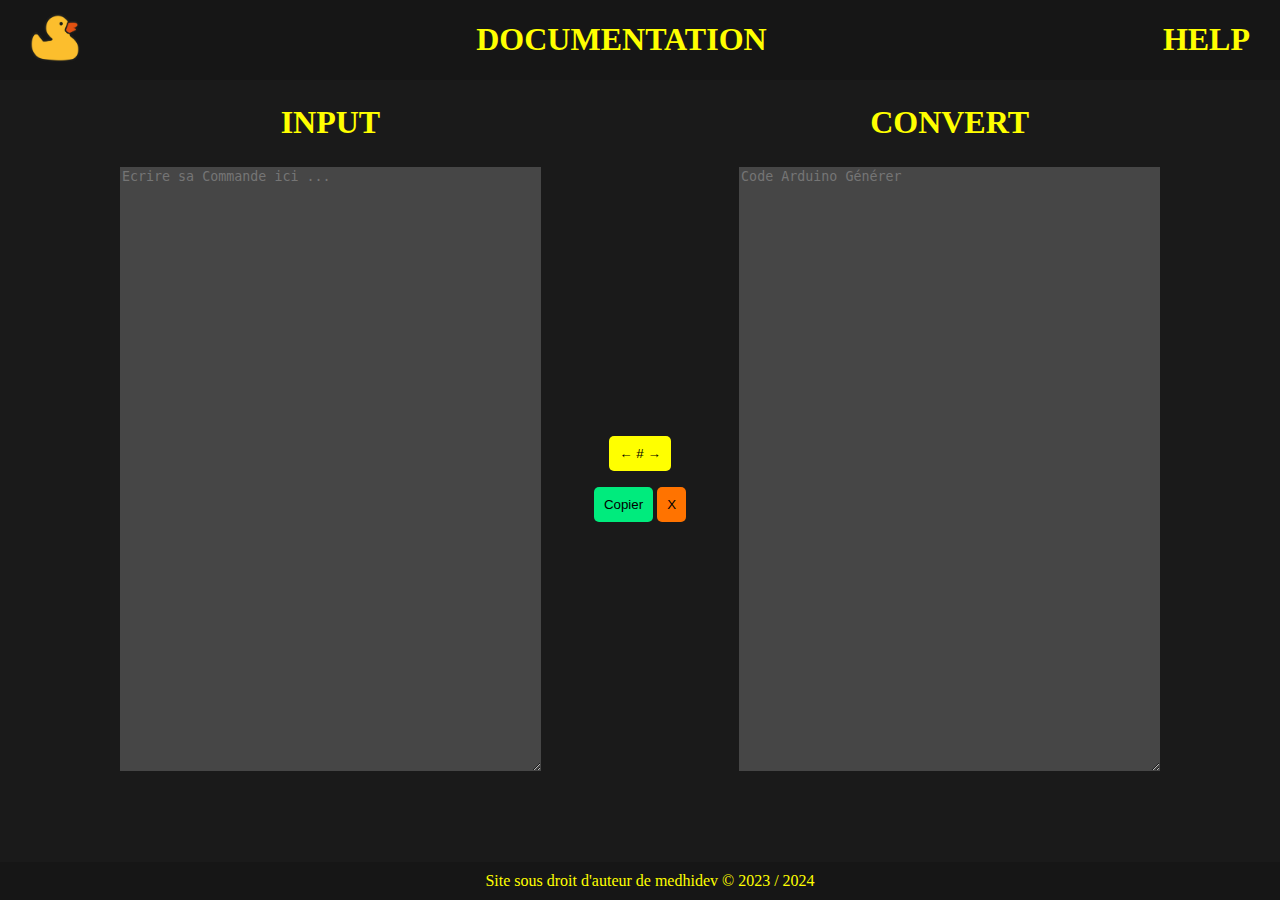
<file: index.html>
<!DOCTYPE html>
<html lang="fr">
<head>
    <meta charset="UTF-8">
    <meta http-equiv="X-UA-Compatible" content="IE=chrome">
    <meta name="viewport" content="width=device-width, initial-scale=1.0">
    <link rel="shortcut icon" href="images/logo.ico" type="image/x-icon">
    <link rel="stylesheet" href="css/style.css">
    <title>Home | Ducky</title>
</head>
<body>
    <nav>
        <a href="#"><img src="images/logo.ico" alt="logo" width="50"></a>
        <h1><a href="datasheet.html">DOCUMENTATION</a></h1>
        <h1><a href="more.html">HELP</a></h1>
    </nav>
    <form>
        <table style="margin: 0 auto;">
            <tr>
                <td style="text-align: center;">
                    <h1><strong>INPUT</strong></h1>
                </td>
                <td>

                </td>
                <td style="text-align: center;">
                    <h1><strong>CONVERT</strong></h1>
                </td>
            </tr>
            <tr>
                <td>
                    <textarea id="userContent" cols="50" rows="40" placeholder="Ecrire sa Commande ici ..."></textarea>
                    
                </td>
                <td style="text-align: center; padding: 50px;">
                    <p>
                        <input id="convert" type="button" value="← # →" onclick='main()' style="padding: 10px;">
                    </p>
                    <input id="copy" type="button" value="Copier" onclick='copier()' style="padding: 10px;">
                    <input id="reset" type="reset" value="X" style="padding: 10px;">
                </td>
                <td>
                    <textarea id="code" cols="50" rows="40" placeholder="Code Arduino Générer" disabled="disabled" style="color: #00eb7d;"></textarea>
                </td>
            </tr>
        </table>
    </form>
</body>
<script src="script/main.js"></script>
<footer>
    <div class="bas">
        <!-- CopyLeft -->
        Site sous droit d'auteur de medhidev &copy; 2023 / 2024
    </div>
</footer>

</html>
</file>
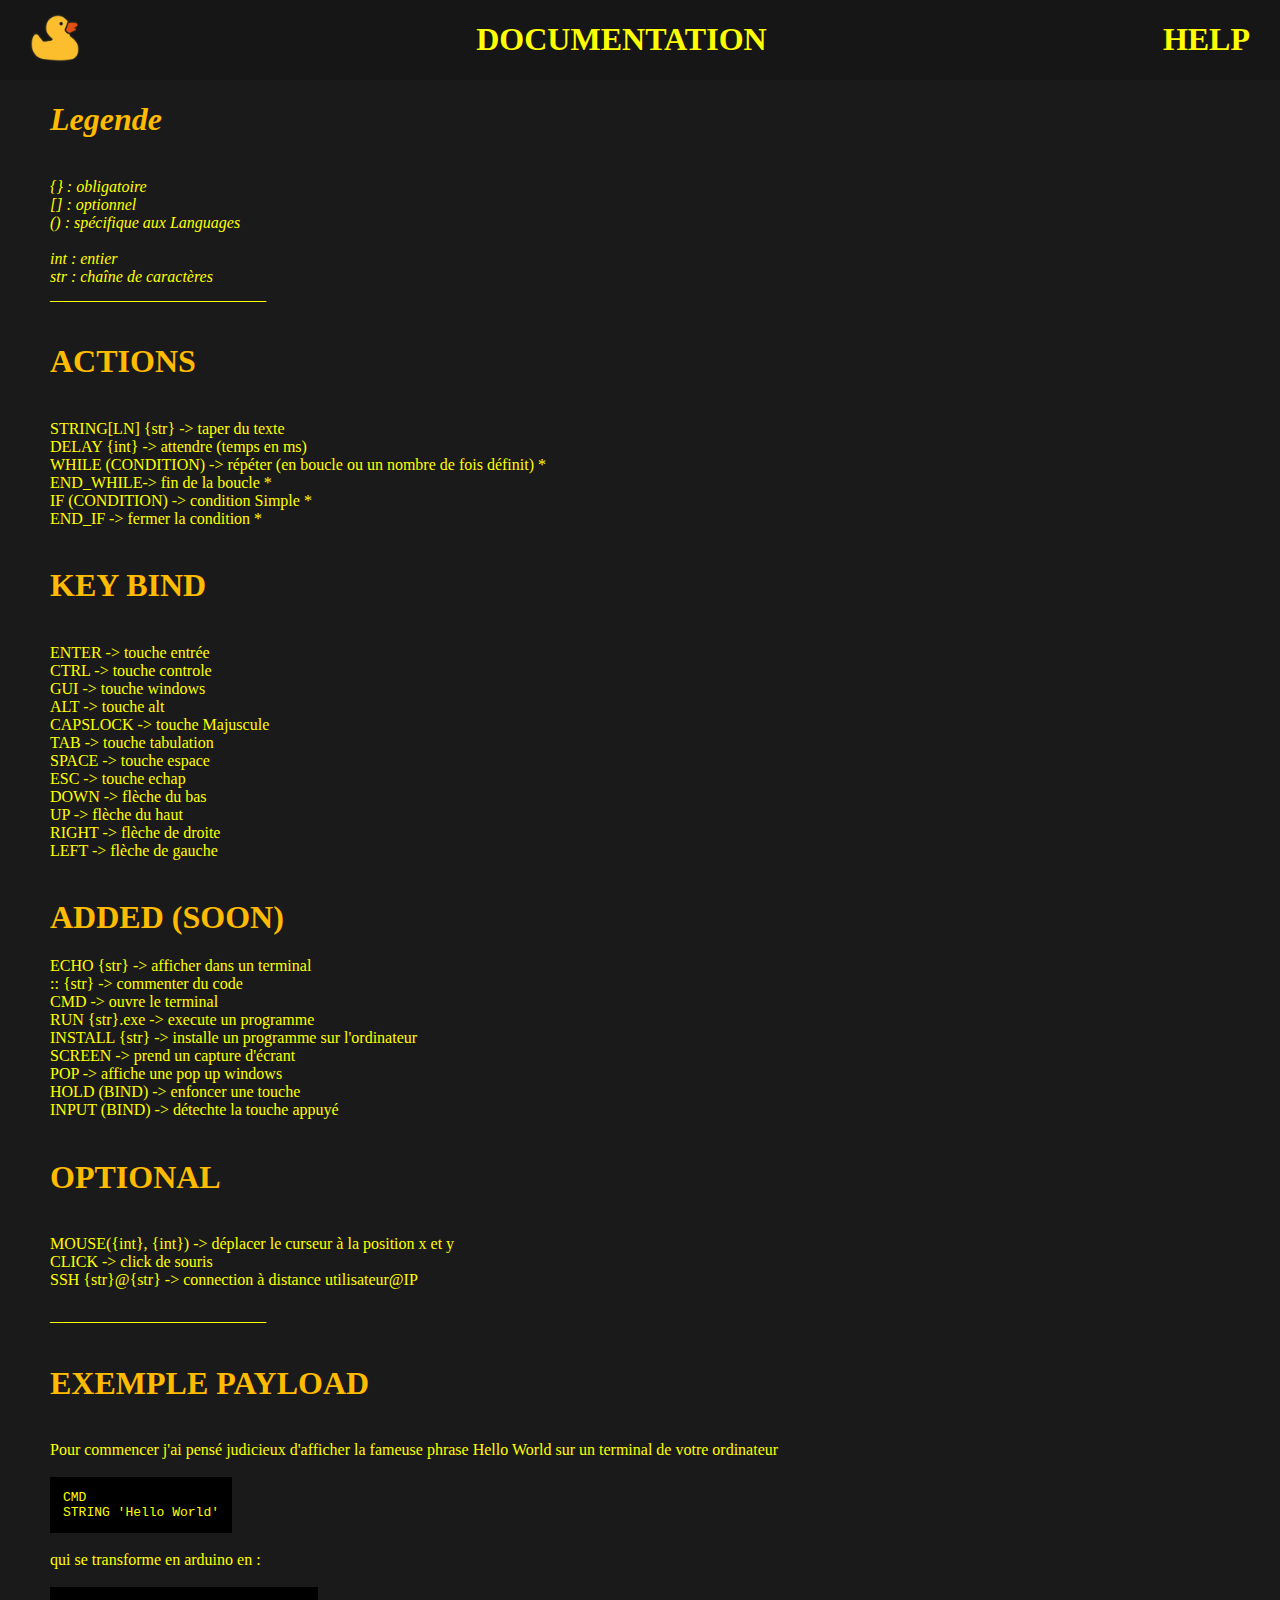
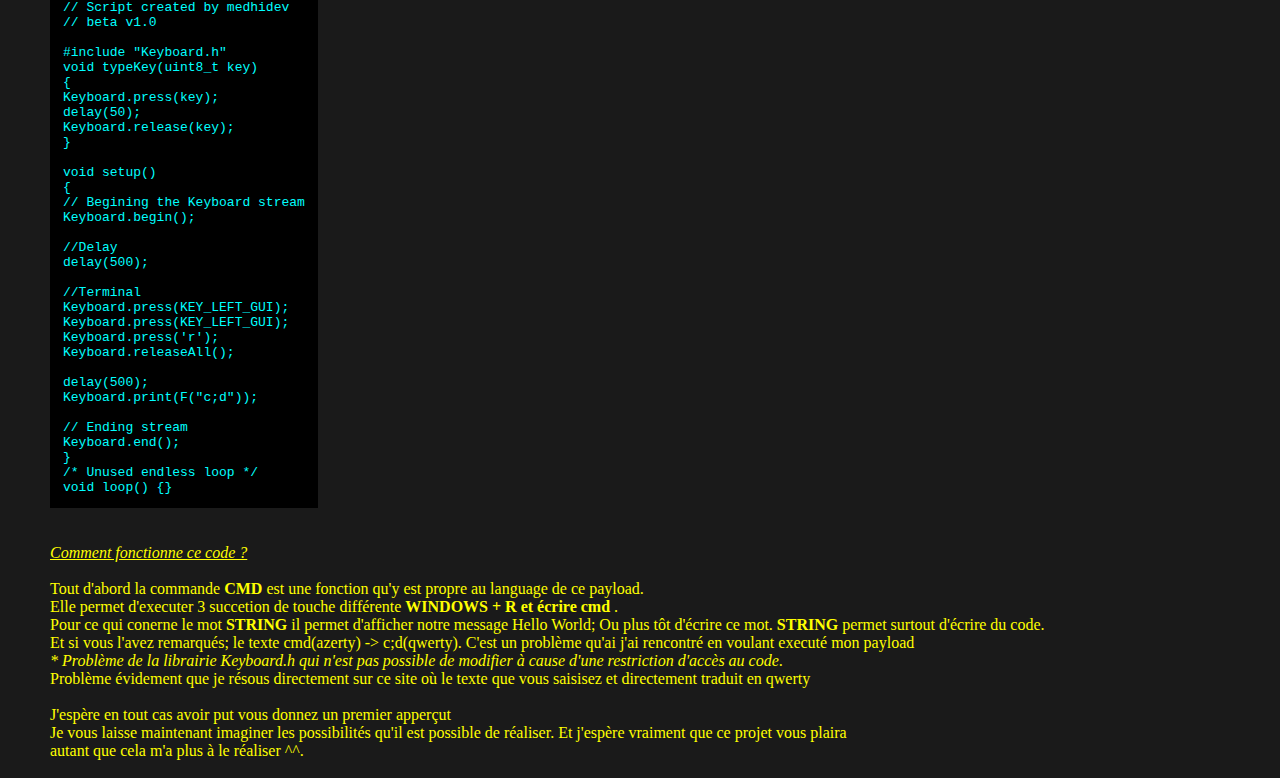
<file: datasheet.html>
<!DOCTYPE html>
<html lang="fr">
<head>
    <meta charset="UTF-8">
    <meta http-equiv="X-UA-Compatible" content="IE=chrome">
    <meta name="viewport" content="width=device-width, initial-scale=1.0">
    <link rel="stylesheet" href="css/style.css">
    <link rel="shortcut icon" href="images/logo.ico" type="image/x-icon">
    <script src="script/main.js"></script>
    <title>Datasheet | Ducky</title>
</head>
<body>
    <nav>
        <a href="index.html"><img src="images/logo.ico" alt="logo" width="50"></a>
        <h1><a href="#">DOCUMENTATION</a></h1>
        <h1><a href="more.html">HELP</a></h1>
    </nav>
    <style>
        h1
        {
            color: rgb(255, 187, 0);
        }
    </style>
    <div id="doc">
        <h1><i>Legende</i></h1>
        <br>
        <i>
            {} : obligatoire <br>
            [] : optionnel <br>
            () : spécifique aux Languages<br>
            <br>
            int : entier <br>
            str : chaîne de caractères
            <br>
        </i>
        ___________________________ <br><br>

        <h1>ACTIONS</h1><br>

        STRING[LN] {str} -> taper du texte <br>
        DELAY {int} -> attendre (temps en ms) <br>
        WHILE (CONDITION) -> répéter (en boucle ou un nombre de fois définit) * <br>
        END_WHILE-> fin de la boucle *<br>
        IF (CONDITION) -> condition Simple *<br>
        END_IF -> fermer la condition *<br>
        <br>
        <h1>KEY BIND</h1><br>

        ENTER -> touche entrée <br>
        CTRL -> touche controle <br>
        GUI -> touche windows <br>
        ALT -> touche alt <br>
        CAPSLOCK -> touche Majuscule <br>
        TAB -> touche tabulation <br>
        SPACE -> touche espace <br>
        ESC -> touche echap <br>
        DOWN -> flèche du bas <br>
        UP -> flèche du haut <br>
        RIGHT -> flèche de droite <br>
        LEFT -> flèche de gauche <br>
        <br>
        <h1>ADDED (SOON)</h1>

        ECHO {str} -> afficher dans un terminal <br>
        :: {str} -> commenter du code <br>
        CMD -> ouvre le terminal <br>
        RUN {str}.exe -> execute un programme <br>
        INSTALL {str} -> installe un programme sur l'ordinateur <br>
        SCREEN -> prend un capture d'écrant <br>
        POP -> affiche une pop up windows <br>
        HOLD (BIND) -> enfoncer une touche <br>
        INPUT (BIND) -> détechte la touche appuyé <br>
        <br>
        <h1>OPTIONAL</h1><br>

        MOUSE({int}, {int}) -> déplacer le curseur à la position x et y <br>
        CLICK -> click de souris <br>
        SSH {str}@{str} -> connection à distance utilisateur@IP <br><br>

        ___________________________ <br><br>

        <h1>EXEMPLE PAYLOAD</h1><br>

        Pour commencer j'ai pensé judicieux d'afficher la fameuse phrase Hello World sur un terminal de votre ordinateur<br><br>
        <code>
            <table id="code">
                <td>
                    CMD<br>
                    STRING 'Hello World'<br>
                </td>
            </table>
        </code><br>

        qui se transforme en arduino en : <br><br>
        <code>
            <table id="code">
                <td style="color: aqua;">                    
                    // Script created by medhidev <br>
                    // beta v1.0 <br><br>
                
                    #include "Keyboard.h"<br>
                    void typeKey(uint8_t key)<br>
                    {<br>
                        Keyboard.press(key);<br>
                        delay(50);<br>
                        Keyboard.release(key);<br>
                    }<br><br>
                
                    void setup()<br>
                    {<br>
                        // Begining the Keyboard stream<br>
                        Keyboard.begin();<br><br>
                
                        //Delay<br>
                        delay(500);<br><br>
                
                        //Terminal<br>
                        Keyboard.press(KEY_LEFT_GUI);<br>
                        Keyboard.press(KEY_LEFT_GUI);<br>
                        Keyboard.press('r');<br>
                        Keyboard.releaseAll();<br><br>

                        delay(500);<br>
                        Keyboard.print(F("c;d"));<br><br>
                
                        // Ending stream<br>
                        Keyboard.end();<br>
                    }<br>
                    
                    /* Unused endless loop */<br>
                    void loop() {}<br>
                </td>
            </table>
        </code><br><br>
        
        <u><i>Comment fonctionne ce code ?</i></u><br><br>
        Tout d'abord la commande <strong>CMD</strong> est une fonction qu'y est propre au language de ce <a href="more.html#payload" title="explication de ce qu'est un payload">payload</a>. <br>
        Elle permet d'executer 3 succetion de touche différente <strong>WINDOWS + R et écrire cmd</strong> . <br>
        Pour ce qui conerne le mot <strong>STRING</strong> il permet d'afficher notre message Hello World; Ou plus tôt d'écrire ce mot.
        <strong>STRING</strong> permet surtout d'écrire du code. <br>
        Et si vous l'avez remarqués; le texte cmd(azerty) -> c;d(qwerty). C'est un problème qu'ai j'ai rencontré en voulant executé mon payload<br>
        <i>* Problème de la librairie Keyboard.h qui n'est pas possible de modifier à cause d'une restriction d'accès au code</i>. <br>
        Problème évidement que je résous directement sur ce site où le texte que vous saisisez et directement traduit en qwerty<br><br>

        J'espère en tout cas avoir put vous donnez un premier apperçut <br>
        Je vous laisse maintenant imaginer les possibilités qu'il est possible de réaliser. Et j'espère vraiment que ce projet vous plaira <br>
        autant que cela m'a plus à le réaliser ^^. <br><br>


    </div>
</body>
</html>
</file>
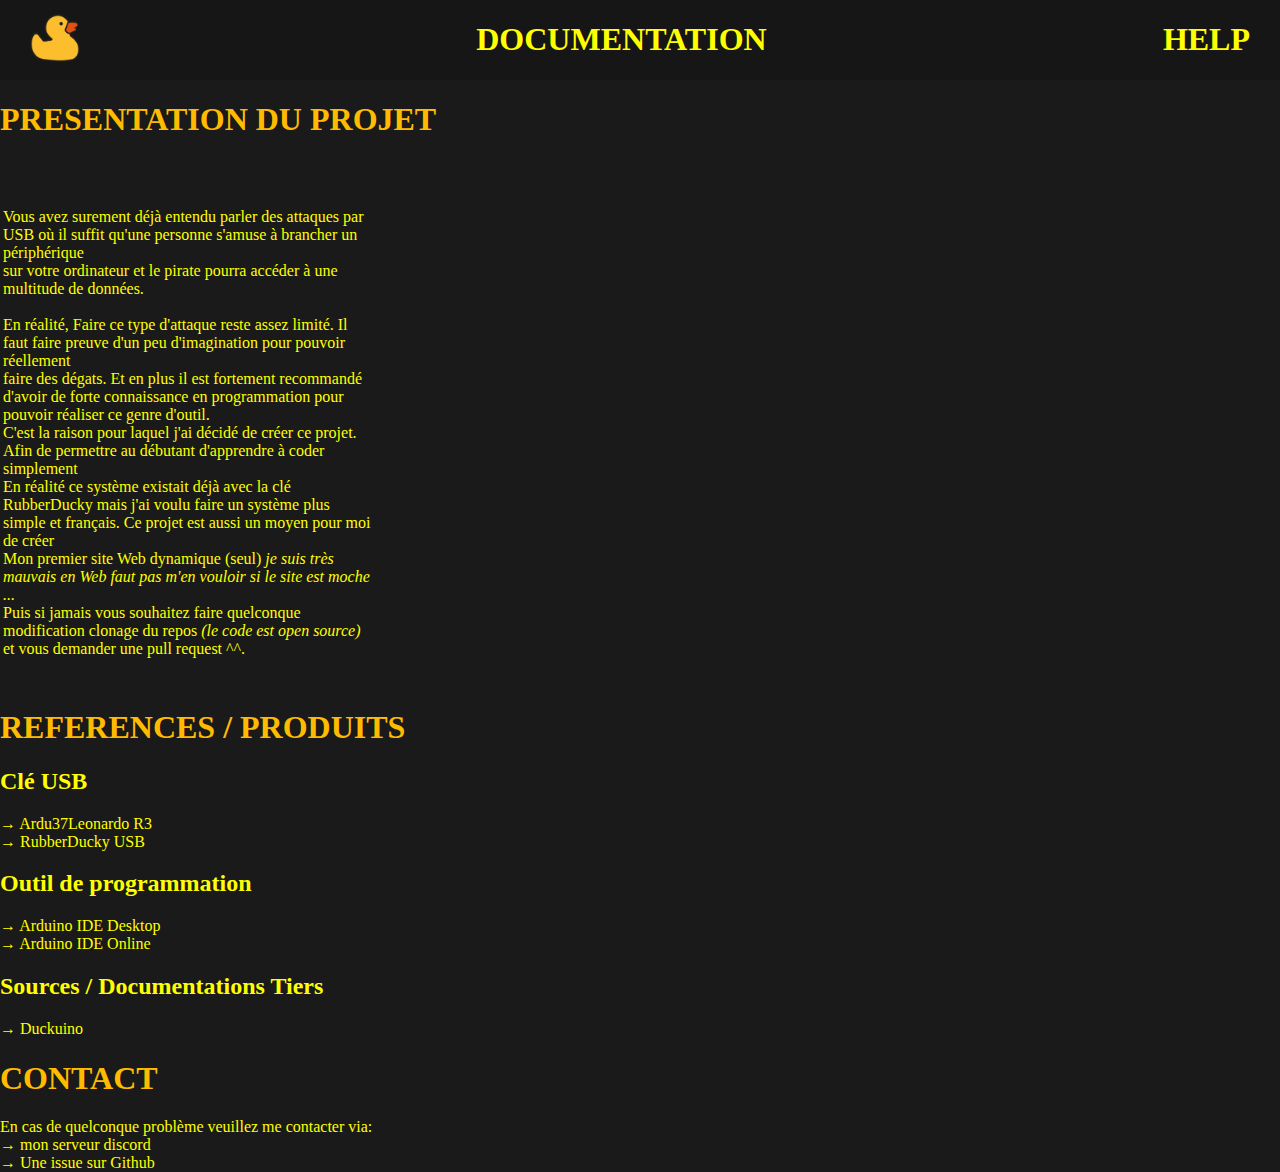
<file: more.html>
<!DOCTYPE html>
<html lang="fr">
<head>
    <meta charset="UTF-8">
    <meta http-equiv="X-UA-Compatible" content="IE=chrome">
    <meta name="viewport" content="width=device-width, initial-scale=1.0">
    <link rel="stylesheet" href="css/style.css">
    <link rel="shortcut icon" href="images/logo.ico" type="image/x-icon">
    <title>More | Ducky</title>
</head>
<style>
    h1
    {
        color: rgb(255, 187, 0);
    }
</style>
<body>
    <nav>
        <a href="index.html"><img src="images/logo.ico" alt="logo" width="50"></a>
        <h1><a href="datasheet.html">DOCUMENTATION</a></h1>
        <h1><a href="#">HELP</a></h1>
    </nav>

    <h1>PRESENTATION DU PROJET</h1><br>

    <table>
        <tr>
            <td>
                Vous avez surement déjà entendu parler des attaques par USB où il suffit qu'une personne s'amuse à brancher un périphérique <br>
                sur votre ordinateur et le pirate pourra accéder à une multitude de données. <br><br>

                En réalité, Faire ce type d'attaque reste assez limité. Il faut faire preuve d'un peu d'imagination pour pouvoir réellement <br>
                faire des dégats. Et en plus il est fortement recommandé d'avoir de forte connaissance en programmation pour pouvoir réaliser ce genre d'outil. <br>
                C'est la raison pour laquel j'ai décidé de créer ce projet. Afin de permettre au débutant d'apprendre à coder simplement <br>
                En réalité ce système existait déjà avec la clé RubberDucky mais j'ai voulu faire un système plus simple et français. Ce projet est aussi un moyen pour moi de créer <br>
                Mon premier site Web dynamique (seul) <i>je suis très mauvais en Web faut pas m'en vouloir si le site est moche ...</i> <br>
                Puis si jamais vous souhaitez faire quelconque modification clonage du repos <i>(le code est open source)</i> et vous demander une pull request ^^.
            </td>
            <td style="padding-right: 100px;">
                <iframe style="border-radius: 10px;" width="800" height="500" src="https://www.youtube.com/embed/r2Gd7BtE0i0" title="présentation Rubber Ducky" frameborder="0" allow="accelerometer; autoplay; clipboard-write; encrypted-media; gyroscope; picture-in-picture; web-share" allowfullscreen></iframe>
            </td>
        </tr>
    </table>
    <h1>REFERENCES / PRODUITS</h1>

    <h2>Clé USB</h2>
    → <a href="https://fr.aliexpress.com/item/1005003668483454.html?spm=a2g0o.productlist.main.1.5059443esFh8bZ&algo_pvid=25dfd968-afb6-4148-8997-67da67506506&algo_exp_id=25dfd968-afb6-4148-8997-67da67506506-0&pdp_npi=3%40dis%21EUR%2111.22%216.17%21%21%21%21%21%402145288516832314084738602d072e%2112000026722520974%21sea%21FR%212056724930&curPageLogUid=55eEUlbfKDMx" target="_blank" title="clé USB où j'ai
réaliser mes test (moins chers que la RubberDucky)">Ardu37Leonardo R3</a><br>
    → <a href="https://shop.hak5.org/products/usb-rubber-ducky" target="_blank" title="site officiel d'Hak5 (la plus connue du marché)">RubberDucky USB</a>
    
    <h2>Outil de programmation</h2>
    → <a href="https://www.arduino.cc/en/software" title="site officiel d'Arduino" target="">Arduino IDE Desktop</a><br>
    → <a href="https://create.arduino.cc/editor" title="Arduino en ligne (officiel)" target="_blank">Arduino IDE Online</a>

    <h2>Sources / Documentations Tiers</h2>
    → <a href="https://dukweeno.github.io/Duckuino/" title="Pareil que ce site mais en anglais et quelques ajout en moins">Duckuino</a>

    <h1>CONTACT</h1>
    En cas de quelconque problème veuillez me contacter via: <br>
    → <a href="https://discord.gg/zuh5kqQeSr" title="serveur Data Exploit">mon serveur discord</a><br>
    → <a href="https://github.com/medhidev/DuckyUSB/issues">Une issue sur Github</a>

</body>
</html>
</file>
<file: css/style.css>
body
{
    font-family: Consolas;
    color: yellow;
    background-color: rgb(26, 26, 26);
    margin: 0;
}

textarea
{
    background-color: rgb(70, 70, 70);
    color: rgb(255, 115, 0);
    border: none;
}

textarea:focus {
    outline:  none;
}

table#code
{
    padding: 10px;
    background-color: black;
}

#video
{
    display: flex;
    justify-content: center;
}

#copy
{
    background-color: #00eb7d;
    border-radius: 5px;
    padding: 5px;
    border: none;
}

#convert
{
    background-color: yellow;
    border-radius: 5px;
    padding: 5px;
    border: none;
}

#reset
{
    background-color: rgb(255, 115, 0);
    border-radius: 5px;
    padding: 5px;
    border: none;
}

nav
{
    background-color: #161616;
    display: flex;
    justify-content: space-between;
    align-items: center;
    padding-left: 30px;
    padding-right: 30px;
}

/* LINK */
a
{
    color: yellow;
}
a:hover
{
    color: rgb(255, 196, 0);
    transition: 1000ms;
}
a{text-decoration: none;}

.bas
{
    background-color: #161616;
    text-align: center;
    padding: 10px;
    position: fixed;
    bottom: 0;
    width: 100%;
}

#doc
{
    padding-left: 50px;
}

/* Barre de défilement verticale */
::-webkit-scrollbar {
    width: 10px;
}

::-webkit-scrollbar-thumb {
    background-color: #ffbb00;
    border-radius: 5px;
}

::-webkit-scrollbar-track-piece {
    background-color: rgb(26, 26, 26);
    border-radius: 5px;
}
</file>
